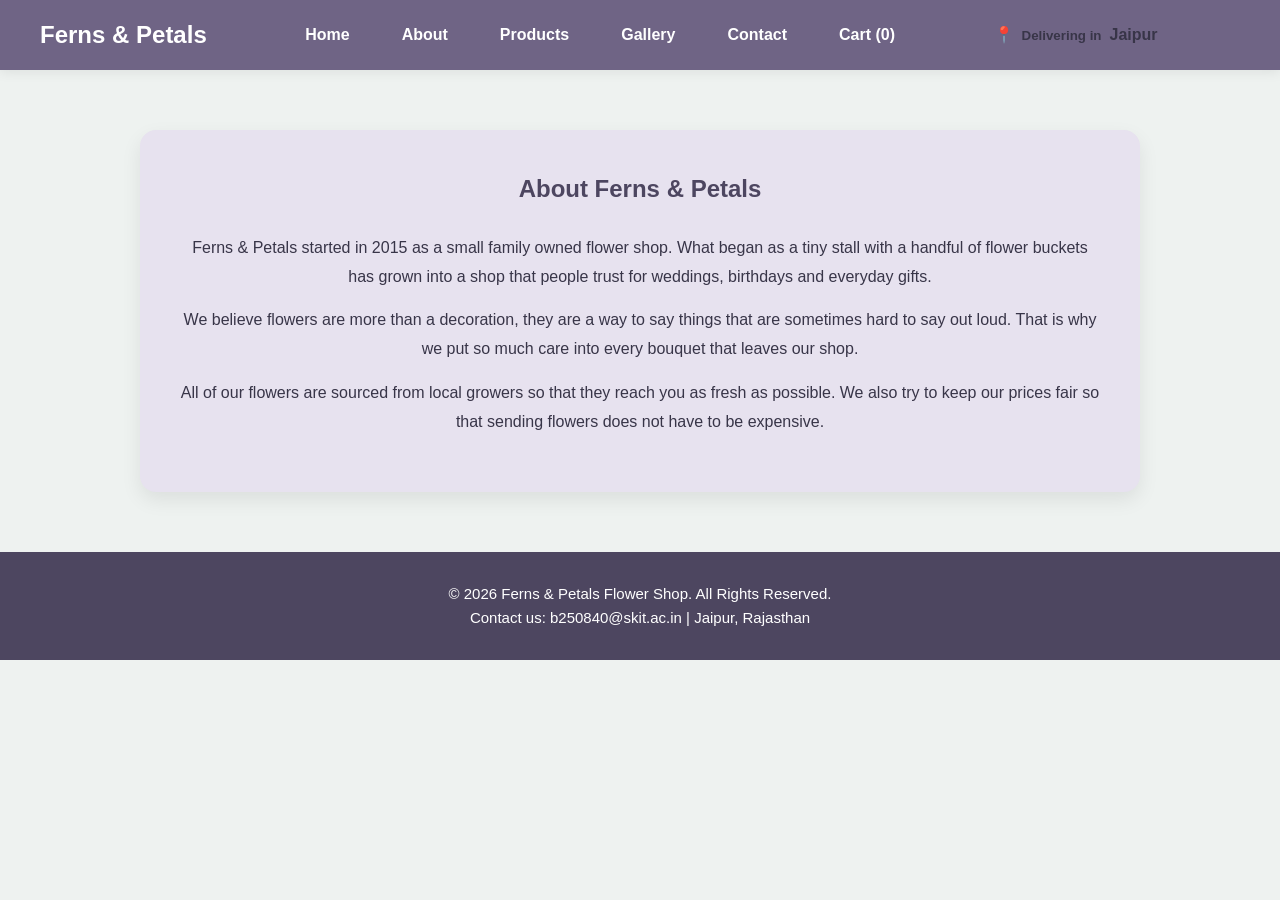
<file: about.html>
<!DOCTYPE html>
<html lang="en">
<head>
  <meta charset="UTF-8">
  <meta name="viewport" content="width=device-width, initial-scale=1.0">
  <title>Ferns & Petals - About Us</title>
  <link rel="stylesheet" href="style.css">
</head>
<body>
  <!-- Navbar -->
  <header>
    <nav class="navbar">
      <div class="logo">Ferns & Petals</div>
      <ul class="nav-links" id="navLinks">
        <li><a href="index.html">Home</a></li>
        <li><a href="about.html">About</a></li>
        <li><a href="products.html">Products</a></li>
        <li><a href="gallery.html">Gallery</a></li>
        <li><a href="contact.html">Contact</a></li>
        <li><a href="cart.html">Cart
        <span id="cartCount">0</span></a></li>
      </ul>
      <div class="location-box">
        <div class="location-text" style="display: flex; align-items: center; gap: 8px;">
          <span class="location-icon">📍</span>
          <small><b>Delivering in</b></small>
          <p style="margin: 0;"><b>Jaipur</b></p>
        </div>
      </div>
      <div class="hamburger" onclick="toggleMenu()">
        <span></span>
        <span></span>
        <span></span>
      </div>
    </nav>
  </header>
  <!-- About Section -->
  <section class="about-section">
    <h1>About Ferns & Petals</h1>
    <p>
      Ferns & Petals started in 2015 as a small family owned flower shop.
      What began as a tiny stall with a handful of flower buckets has
      grown into a shop that people trust for weddings, birthdays and
      everyday gifts.
    </p>
    <p>
      We believe flowers are more than a decoration, they are a way to
      say things that are sometimes hard to say out loud. That is why
      we put so much care into every bouquet that leaves our shop.
    </p>
    <p>
      All of our flowers are sourced from local growers so that they
      reach you as fresh as possible. We also try to keep our prices
      fair so that sending flowers does not have to be expensive.
    </p>
  </section>
  <!-- Footer -->
  <footer>
    <p>&copy; 2026 Ferns & Petals Flower Shop. All Rights Reserved.</p>
    <p>Contact us: b250840@skit.ac.in | Jaipur, Rajasthan</p>
  </footer>
  <script src="script.js"></script>
</body>
</html>
</file>
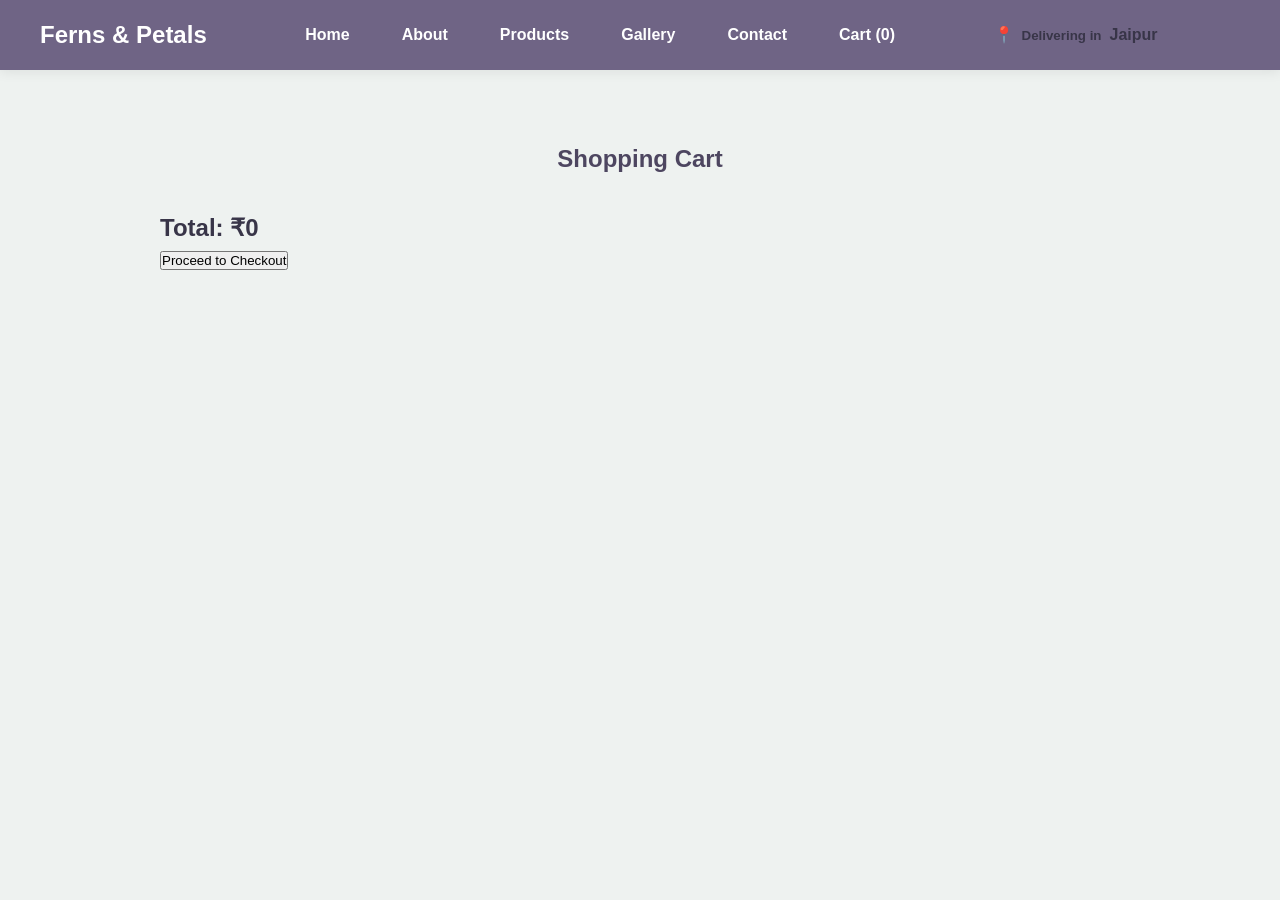
<file: cart.html>
<!DOCTYPE html>
<html lang="en">
<head>
    <meta charset="UTF-8">
    <title>Shopping Cart</title>
    <link rel="stylesheet" href="style.css">
</head>
<body>
<!-- navbar -->
<header>
    <nav class="navbar">
      <div class="logo">Ferns & Petals</div>
      <ul class="nav-links" id="navLinks">
        <li><a href="index.html">Home</a></li>
        <li><a href="about.html">About</a></li>
        <li><a href="products.html">Products</a></li>
        <li><a href="gallery.html">Gallery</a></li>
        <li><a href="contact.html">Contact</a></li>
        <li><a href="cart.html">Cart
        <span id="cartCount">0</span></a></li>
      </ul>
        <div class="location-box">
            <div class="location-text">
                <span class="location-icon">&#128205;</span> <small><b>Delivering in</b></small>
                <p><b>Jaipur</b></p>
          </div>
    </div>
      <div class="hamburger" onclick="toggleMenu()">
        <span></span>
        <span></span>
        <span></span>
      </div>
    </nav>
  </header>
<section class="cart-section">
<h1>Shopping Cart</h1>
<div id="cartItems"></div>
<h2>Total: ₹<span id="totalPrice">0</span></h2>
<button onclick="checkout()">
Proceed to Checkout
</button>
</section>
<script src="script.js"></script>
</body>
</html>
</file>
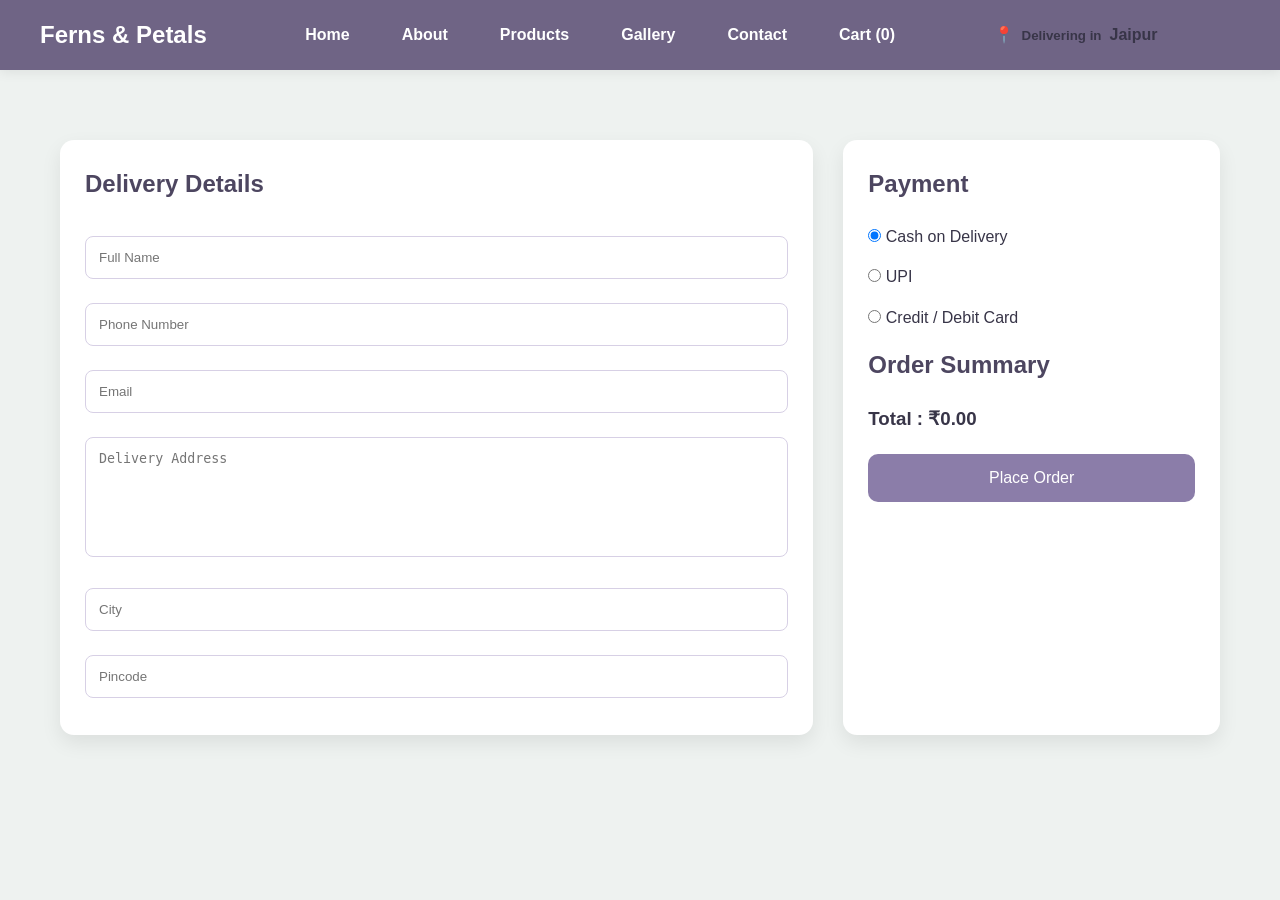
<file: checkout.html>
<!DOCTYPE html>
<html lang="en">
<head>
    <meta charset="UTF-8">
    <meta name="viewport" content="width=device-width, initial-scale=1.0">
    <title>Checkout | Ferns & Petals</title>
    <link rel="stylesheet" href="style.css">
</head>
<body>
    <!-- Navbar -->
      <header>
    <nav class="navbar">
      <div class="logo">Ferns & Petals</div>
      <ul class="nav-links" id="navLinks">
        <li><a href="index.html">Home</a></li>
        <li><a href="about.html">About</a></li>
        <li><a href="products.html">Products</a></li>
        <li><a href="gallery.html">Gallery</a></li>
        <li><a href="contact.html">Contact</a></li>
        <li><a href="cart.html">Cart
        <span id="cartCount">0</span></a></li>
      </ul>
      <div class="location-box">
        <div class="location-text" style="display: flex; align-items: center; gap: 8px;">
          <span class="location-icon">📍</span>
          <small><b>Delivering in</b></small>
          <p style="margin: 0;"><b>Jaipur</b></p>
        </div>
    </div>
      <div class="hamburger" onclick="toggleMenu()">
        <span></span>
        <span></span>
        <span></span>
      </div>
    </nav>
  </header>
    <!-- Checkout -->
    <section class="checkout-container">
        <!-- Left Side -->
        <div class="checkout-left">
            <h2>Delivery Details</h2>
            <form id="checkoutForm">
                <input
                    type="text"
                    id="customerName"
                    placeholder="Full Name"
                    required>
                <input
                    type="tel"
                    id="phone"
                    placeholder="Phone Number"
                    pattern="[0-9]{10}"
                    maxlength="10"
                    required>
                <input
                    type="email"
                    id="email"
                    placeholder="Email"
                    required>
                <textarea
                    id="address"
                    placeholder="Delivery Address"
                    required></textarea>
                <input
                    type="text"
                    id="city"
                    placeholder="City"
                    required>
                <input
                    type="text"
                    id="pincode"
                    placeholder="Pincode"
                    pattern="[0-9]{6}"
                    maxlength="6"
                    required>
            </form>
        </div>
        <!-- Right Side -->
        <div class="checkout-right">
            <h2>Payment</h2>
            <label>
                <input
                    type="radio"
                    name="payment"
                    value="Cash on Delivery"
                    checked>
                Cash on Delivery
            </label>
            <label>
                <input
                    type="radio"
                    name="payment"
                    value="UPI">
                UPI
            </label>
            <label>
                <input
                    type="radio"
                    name="payment"
                    value="Credit / Debit Card">
                Credit / Debit Card
            </label>
            <h2>Order Summary</h2>
            <div id="checkoutItems">
            </div>
            <h3>
                Total :
                ₹<span id="checkoutTotal">0</span>
            </h3>
            <button
                type="button"
                onclick="placeOrder()">
                Place Order
            </button>
        </div>
    </section>
    <script src="script.js"></script>
</body>
</html>
</file>
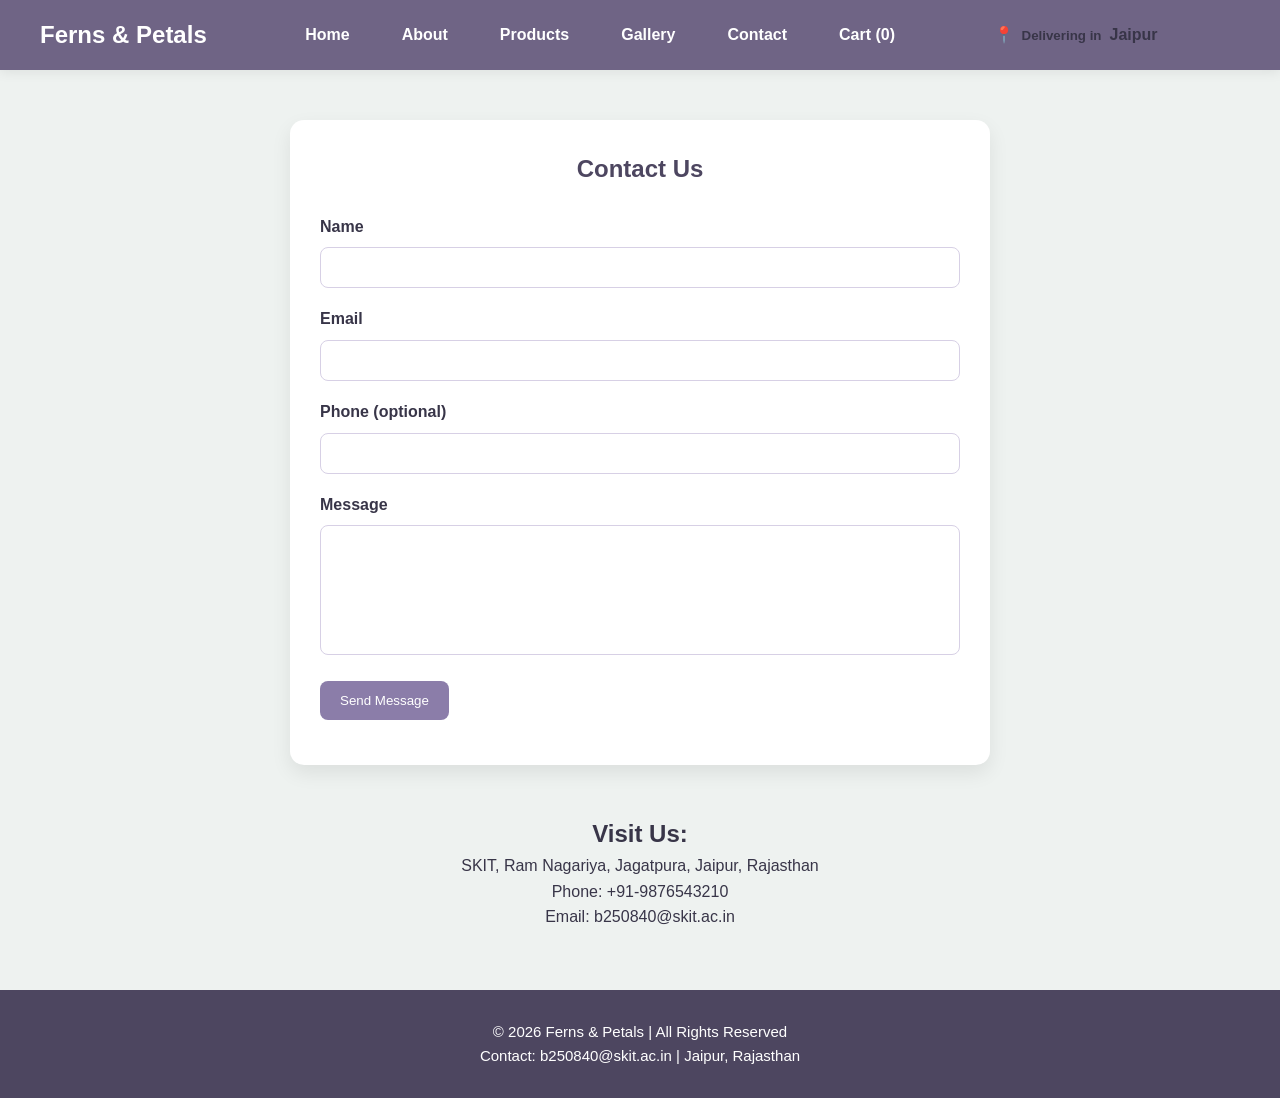
<file: contact.html>
<!DOCTYPE html>
<html lang="en">
<head>
  <meta charset="UTF-8">
  <meta name="viewport" content="width=device-width, initial-scale=1.0">
  <title>Ferns & Petals - Contact Us</title>
  <link rel="stylesheet" href="style.css">
</head>
<body>
  <!-- Navbar -->
  <header>
    <nav class="navbar">
      <div class="logo">Ferns & Petals</div>
      <ul class="nav-links" id="navLinks">
        <li><a href="index.html">Home</a></li>
        <li><a href="about.html">About</a></li>
        <li><a href="products.html">Products</a></li>
        <li><a href="gallery.html">Gallery</a></li>
        <li><a href="contact.html">Contact</a></li>
        <li><a href="cart.html">Cart
        <span id="cartCount">0</span></a></li>
      </ul>
      <div class="location-box">
        <div class="location-text" style="display: flex; align-items: center; gap: 8px;">
          <span class="location-icon">📍</span>
          <small><b>Delivering in</b></small>
          <p style="margin: 0;"><b>Jaipur</b></p>
        </div>
      </div>
      <div class="hamburger" onclick="toggleMenu()">
        <span></span>
        <span></span>
        <span></span>
      </div>
    </nav>
  </header>
  <!-- Contact Form -->
  <section class="contact-section">
    <h1>Contact Us</h1>
    <form id="contactForm" onsubmit="return submitContactForm(event)">
      <div class="form-group">
        <label for="name">Name</label>
        <input type="text" id="name">
        <span class="error-msg" id="nameError"></span>
      </div>
      <div class="form-group">
        <label for="email">Email</label>
        <input type="text" id="email">
        <span class="error-msg" id="emailError"></span>
      </div>
      <div class="form-group">
        <label for="phone">Phone (optional)</label>
        <input type="text" id="phone">
        <span class="error-msg" id="phoneError"></span>
      </div>
      <div class="form-group">
        <label for="message">Message</label>
        <textarea id="message" rows="5"></textarea>
        <span class="error-msg" id="messageError"></span>
      </div>
      <button type="submit">Send Message</button>
      <p class="success-msg" id="formSuccess"></p>
    </form>
  </section>
  <!-- Contact Info -->
  <section class="contact-info" style="justify-content: center; align-items: center; text-align: center;">
    <h2>Visit Us:</h2>
    <p>SKIT, Ram Nagariya, Jagatpura, Jaipur, Rajasthan</p>
    <p>Phone: +91-9876543210</p>
    <p>Email: b250840@skit.ac.in</p>
  </section>
  <!-- Footer -->
  <footer>
    <p>&copy; 2026 Ferns & Petals | All Rights Reserved</p>
    <p>Contact: b250840@skit.ac.in | Jaipur, Rajasthan</p>
  </footer>
  <script src="script.js"></script>
</body>
</html>
</file>
<file: style.css>
:root{
    --color-bg:#EEF2F0;
    --color-navbar:#6F6485;
    --color-dark:#4D4660;
    --color-primary:#8B7DA9;
    --color-primary-hover:#72618F;
    --color-light-section:#E7E2EF;
    --color-sage:#B8AECF;
    --color-sage-light:#F3F0F8;
    --color-border:#D7D0E5;
    --color-text:#383548;
}
*{
    margin:0;
    padding:0;
    box-sizing:border-box;
}
body{
    font-family:Arial,Helvetica,sans-serif;
    background:var(--color-bg);
    color:var(--color-text);
    line-height:1.6;
}
.navbar{
    background:var(--color-navbar);
    display:flex;
    justify-content:space-between;
    align-items:center;
    padding:16px 40px;
    box-shadow:0 2px 12px rgba(0,0,0,.08);
}
.logo{
    color:#fff;
    font-size:24px;
    font-weight:700;
}
.nav-links{
    display:flex;
    gap:20px;
    list-style:none;
}
.nav-links a{
    color:#fff;
    text-decoration:none;
    font-weight:600;
    padding:8px 16px;
    border-radius:8px;
    transition:.25s;
}
.nav-links a:hover{
    background:rgba(255,255,255,.12);
}
.hero{
    background:var(--color-light-section);
    text-align:center;
    padding:55px 20px;
}
.hero h1{
    color:var(--color-dark);
    font-size:38px;
    margin-bottom:10px;
}
.hero p{
    font-size:18px;
}
.slider-section{
    max-width:980px;
    margin:45px auto;
    padding:30px;
    background:#2F2C3B;
    border-radius:18px;
    box-shadow:0 10px 30px rgba(0,0,0,.18);
}
.slider-section h2{
    color:#fff;
    text-align:center;
    margin-bottom:22px;
}
.slider{
    position:relative;
    width:650px;
    height:400px;
    margin:auto;
    overflow:hidden;
    border:3px solid var(--color-primary);
    border-radius:16px;
    background:#fff;
}
.slide{
    position:absolute;
    inset:0;
    width:100%;
    height:100%;
    object-fit:cover;
    opacity:0;
    transition:opacity .8s ease;
}
.slide.active{
    opacity:1;
}
.slider-btn{
    position:absolute;
    top:50%;
    transform:translateY(-50%);
    width:48px;
    height:48px;
    border:none;
    border-radius:50%;
    background:rgba(255,255,255,.18);
    color:#fff;
    cursor:pointer;
    transition:.25s;
}
.slider-btn:hover{
    transform:translateY(-50%) scale(1.12);
    background:var(--color-primary);
}
.slider-btn.prev{left:12px;}
.slider-btn.next{right:12px;}
/* WHY CHOOSE US */
.why-us{
    padding:60px 20px;
    text-align:center;
}
.why-us h2{
    font-size:32px;
    color:var(--color-dark);
    margin-bottom:35px;
}
.why-cards{
    display:flex;
    justify-content:center;
    gap:25px;
    flex-wrap:wrap;
}
.why-card{
    background:#fff;
    width:270px;
    padding:25px;
    border:1px solid var(--color-border);
    border-radius:12px;
    box-shadow:0 6px 18px rgba(0,0,0,.08);
    transition:.3s;
}
.why-card:hover{
    transform:translateY(-8px);
    box-shadow:0 12px 28px rgba(0,0,0,.12);
}
.why-card h3{
    color:var(--color-primary);
    margin-bottom:12px;
}
.why-card p{
    font-size:15px;
}
/* PRODUCTS */
.search-section{
    text-align:center;
    padding:35px 20px;
}
.search-bar input{
    width:300px;
    padding:12px;
    border:1px solid var(--color-border);
    border-radius:8px;
    outline:none;
}
.search-bar button{
    padding:12px 18px;
    border:none;
    border-radius:8px;
    background:var(--color-primary);
    color:#fff;
    cursor:pointer;
    transition:.25s;
}
.search-bar button:hover{
    background:var(--color-primary-hover);
}
.products-grid{
    display:grid;
    grid-template-columns:repeat(auto-fit,minmax(240px,320px));
    justify-content:center;
    gap:25px;
    padding:20px 40px 60px;
}
.product-card{
    background:#fff;
    border:1px solid var(--color-border);
    border-radius:12px;
    overflow:hidden;
    text-align:center;
    box-shadow:0 6px 18px rgba(0,0,0,.08);
    transition:.3s;
}
.product-card:hover{
    transform:scale(1.02);
    box-shadow:0 14px 30px rgba(0,0,0,.12);
}
.product-card img{
    width:100%;
    height:230px;
    object-fit:cover;
}
.product-card h3{
    margin:18px 0 8px;
    color:var(--color-dark);
}
.price{
    color:var(--color-primary);
    font-size:20px;
    font-weight:700;
    margin-bottom:15px;
}
.product-card button{
    width:85%;
    margin:8px auto;
    padding:12px;
    border:none;
    border-radius:8px;
    background:var(--color-primary);
    color:#fff;
    cursor:pointer;
    transition:.25s;
}
.product-card button:hover{
    background:var(--color-primary-hover);
}
.favorites-section{
    max-width:650px;
    margin:50px auto;
    padding:25px;
    background:#fff;
    border-radius:12px;
    box-shadow:0 6px 18px rgba(0,0,0,.08);
}
.favorites-section h2{
    text-align:center;
    margin-bottom:20px;
}
#favoritesList li{
    display:flex;
    justify-content:space-between;
    align-items:center;
    background:var(--color-sage-light);
    padding:12px;
    border-radius:8px;
    margin-bottom:10px;
}
#favoritesList button{
    border:none;
    background:#d9534f;
    color:#fff;
    padding:6px 10px;
    border-radius:6px;
    cursor:pointer;
}
/* GALLERY */
.gallery-section{
    padding:60px 40px;
    text-align:center;
}
.gallery-section h1{
    margin-bottom:15px;
    color:var(--color-dark);
}
.gallery-section p{
    margin-bottom:35px;
    color:var(--color-text);
}
.gallery-grid{
    display:grid;
    grid-template-columns:repeat(auto-fit,minmax(250px,1fr));
    gap:25px;
    max-width:1000px;
    margin:auto;
}
.gallery-grid img{
    width:100%;
    height:250px;
    object-fit:cover;
    border-radius:12px;
    transition:.3s;
    display:block;
}
.gallery-grid img:hover{
    transform:scale(1.05);
}
/* CART */
.cart-section{
    max-width:1000px;
    margin:50px auto;
    padding:20px;
}
.cart-section h1{
    text-align:center;
    margin-bottom:30px;
    color:var(--color-dark);
}
.cart-card{
    display:flex;
    justify-content:space-between;
    align-items:center;
    gap:20px;
    background:#fff;
    border:1px solid var(--color-border);
    border-radius:12px;
    padding:20px;
    margin-bottom:20px;
    box-shadow:0 6px 18px rgba(0,0,0,.08);
}
.cart-card img{
    width:110px;
    height:110px;
    object-fit:cover;
    border-radius:10px;
}
.cart-card h3{
    color:var(--color-dark);
    margin-bottom:8px;
}
.cart-card button{
    padding:10px 18px;
    background:#d9534f;
    color:#fff;
    border:none;
    border-radius:8px;
    cursor:pointer;
    transition:.25s;
}
.cart-card button:hover{
    background:#bb2d3b;
}
.cart-total{
    text-align:right;
    margin-top:30px;
}
.cart-total h2{
    color:var(--color-dark);
    margin-bottom:20px;
}
.cart-total button{
    background:var(--color-primary);
    color:#fff;
    border:none;
    padding:14px 24px;
    border-radius:10px;
    cursor:pointer;
    transition:.25s;
}
.cart-total button:hover{
    background:var(--color-primary-hover);
}
 /* CHECKOUT */
.checkout-container{
    max-width:1200px;
    margin:50px auto;
    display:grid;
    grid-template-columns:2fr 1fr;
    gap:30px;
    padding:20px;
}
.checkout-left,
.checkout-right{
    background:#fff;
    border-radius:14px;
    padding:25px;
    box-shadow:0 8px 20px rgba(0,0,0,.08);
}
.checkout-left h2,
.checkout-right h2{
    margin-bottom:20px;
    color:var(--color-dark);
}
.checkout-left input,
.checkout-left textarea{
    width:100%;
    padding:13px;
    margin:12px 0;
    border:1px solid var(--color-border);
    border-radius:8px;
    outline:none;
}
.checkout-left input:focus,
.checkout-left textarea:focus{
    border-color:var(--color-primary);
}
.checkout-left textarea{
    height:120px;
    resize:none;
}
.checkout-right label{
    display:block;
    margin:15px 0;
}
.checkout-right button{
    width:100%;
    padding:15px;
    margin-top:20px;
    border:none;
    border-radius:10px;
    background:var(--color-primary);
    color:#fff;
    cursor:pointer;
    font-size:16px;
    transition:.25s;
}
.checkout-right button:hover{
    background:var(--color-primary-hover);
}
/* CONTACT */
.contact-section{
    max-width:700px;
    margin:50px auto;
    background:#fff;
    padding:30px;
    border-radius:14px;
    box-shadow:0 8px 20px rgba(0,0,0,.08);
}
.contact-section h1{
    text-align:center;
    margin-bottom:25px;
    color:var(--color-dark);
}
.form-group{
    margin-bottom:18px;
}
.form-group label{
    display:block;
    margin-bottom:8px;
    font-weight:600;
}
.form-group input,
.form-group textarea{
    width:100%;
    padding:12px;
    border:1px solid var(--color-border);
    border-radius:8px;
    outline:none;
}
.form-group textarea{
    resize:none;
    height:130px;
}
.contact-section button{
    background:var(--color-primary);
    color:#fff;
    border:none;
    padding:12px 20px;
    border-radius:8px;
    cursor:pointer;
    transition:.25s;
}
.contact-section button:hover{
    background:var(--color-primary-hover);
}
.error-msg{
    color:#d9534f;
    font-size:14px;
    margin-top:5px;
}
.success-msg{
    color:#198754;
    font-weight:600;
    margin-top:15px;
}
/* DELIVERY CARD */
.delivery-card{
    max-width:750px;
    margin:50px auto;
    background:#fff;
    border-radius:14px;
    padding:28px;
    text-align:center;
    box-shadow:0 8px 20px rgba(0,0,0,.08);
}
.delivery-card h2{
    color:var(--color-dark);
    margin-bottom:15px;
}
.delivery-city{
    font-size:22px;
    font-weight:700;
    color:var(--color-primary);
}
.delivery-time{
    margin-top:10px;
    color:#198754;
    font-weight:600;
}
/* FOOTER */
footer{
    margin-top:60px;
    background:var(--color-dark);
    color:#fff;
    text-align:center;
    padding:30px 20px;
}
footer p{
    font-size:15px;
}
.location-box{
    display:flex;
    align-items:center;
    justify-content:center;
}
.location-text{
    display:flex;
    align-items:center;
    gap:8px;
}
.location-text p{
    margin:0;
}
/* RESPONSIVE */
@media(max-width:768px){
.navbar{
    padding:15px 20px;
}
.nav-links{
    display:none;
    width:100%;
    flex-direction:column;
    text-align:center;
    margin-top:15px;
}
.nav-links.show{
    display:flex;
}
.hamburger{
    display:flex;
}
.slider{
    width:100%;
    height:250px;
}

.products-grid,
.gallery-grid{
    padding:20px;
}
.checkout-container{
    grid-template-columns:1fr;
}
.cart-card{
    flex-direction:column;
    text-align:center;
}
.why-cards{
    flex-direction:column;
    align-items:center;
}
}
.about-section{
    max-width:1000px;
    margin:60px auto;
    padding:40px;
    background:var(--color-light-section);
    border-radius:16px;
    box-shadow:0 8px 20px rgba(0,0,0,.08);
    text-align:center;
}
.about-section h1{
    color:var(--color-dark);
    margin-bottom:25px;
}
.about-section p{
    line-height:1.8;
    margin-bottom:15px;
}
</file>
